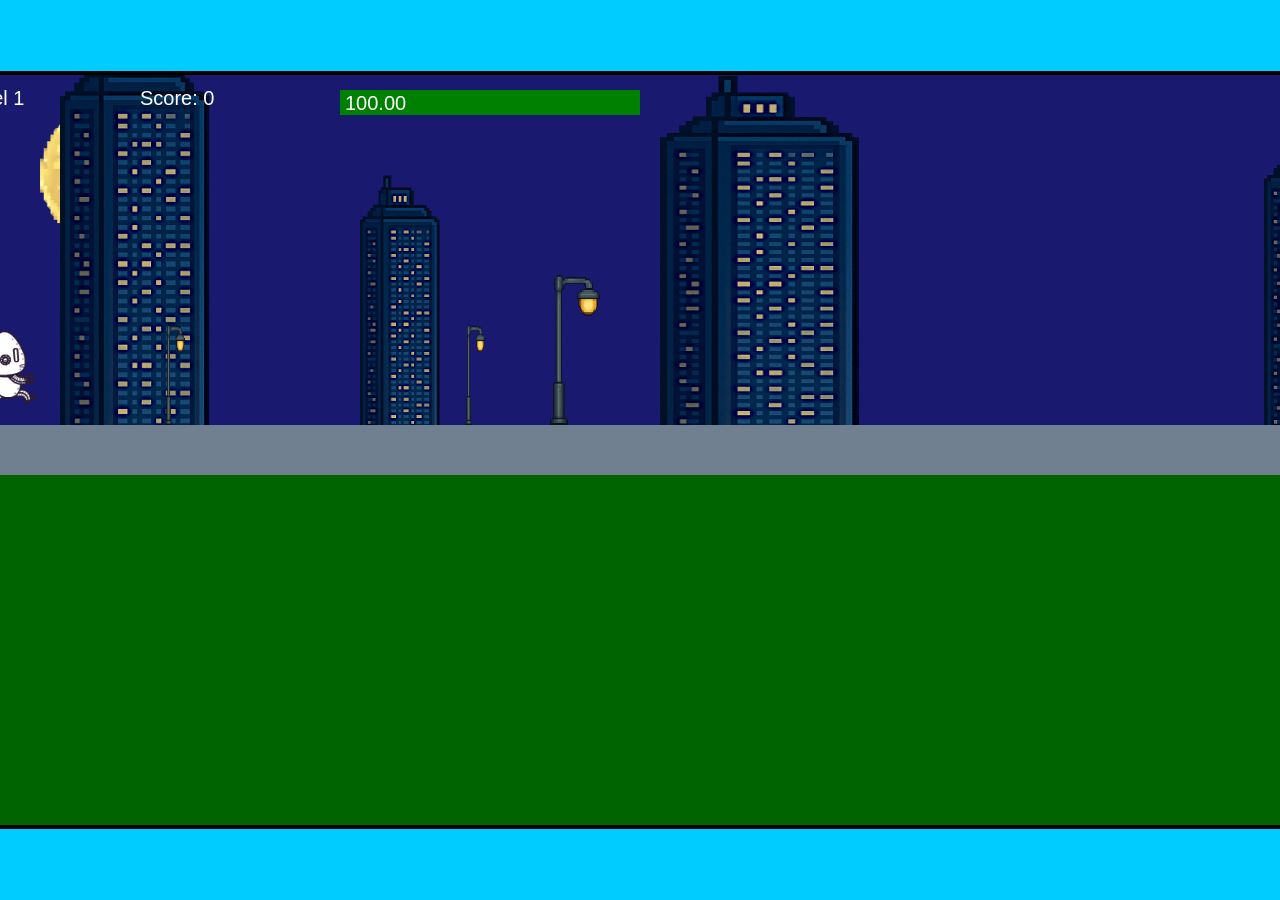
<file: fsd-projects/runtime/index.html>
<!DOCTYPE html>
<html lang="en">
  <head>
    <meta charset="UTF-8" />
    <meta name="viewport" content="width=device-width, initial-scale=1.0" />
    <title>Runtime Neo</title>
    <link rel="stylesheet" href="runtime.css" />
    <script src="https://code.jquery.com/jquery-3.1.0.js"></script>
    <script src="setup.js"></script>
    <script src="levels.js"></script>
    <script src="scenery.js"></script>
    <script src="student.js"></script>
    <script src="main.js"></script>
  </head>
  <body id="body">
    <canvas id="gameCanvas" width="1400" height="750"></canvas>
    <img id="player" src="images/halle.png" />
    <img id="projectile" src="images/projectile.png" />
    <img id="basicPlatform" src="images/interactable/basicPlatform.png" />
    <img id="spikes" src="images/interactable/spikes.png" />
    <img id="bug" src="images/interactable/bug.png" />
    <img id="healthUp" src="images/interactable/healthUp.png" />
    <img id="flag" src="images/interactable/flag.png" />
    <img id="moon" src="images/backgrounds/moon.png" />
    <img id="building" src="images/backgrounds/building.png" />
    <img id="lamp" src="images/backgrounds/lamp.png" />
  </body>
</html>
</file>
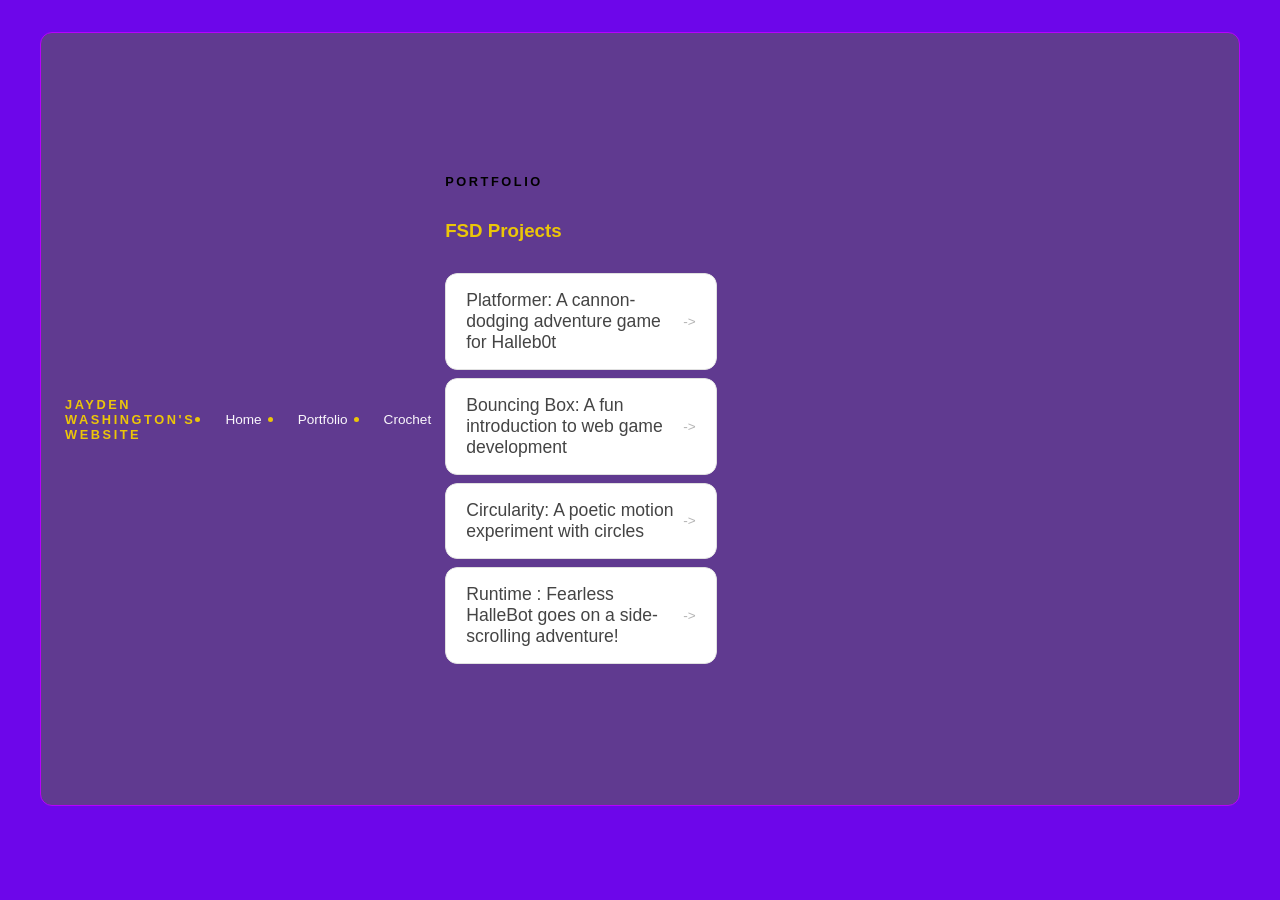
<file: portfolio.html>
<!DOCTYPE html>
<html>

<head>
  <title>Jayden Washington's Website</title>
  <link rel="stylesheet" href="style.css" />
</head>

<body>
  <!-- All content goes here -->
  <div id="all-contents">
    <nav>
      <h1>Jayden Washington's Website</h1>
      <ul id="nav-ul">
        <li class="nav-li">
          <a class="button" href="index.html">Home</a>
        </li>
        <li class="nav-li">
          <a class="button" href="portfolio.html">Portfolio</a>
        </li>
        <li class="nav-li" </ul>
          <a class="button" href="crochet.html">Crochet</a>
        </li>
        </ul
    
      </nav>

    <main>
      <div class="content">
        <h1>Portfolio</h1>
        <h3>FSD Projects</h3>
        <ul id="portfolio">
          <li>
            <a href="fsd-projects/platformer/">Platformer: A cannon-dodging adventure game for Halleb0t</a>
          </li>
          <li>
            <a href="fsd-projects/bouncing-box/">Bouncing Box: A fun introduction to web game development</a>
          </li>
          <li>
            <a href="fsd-projects/circularity/">Circularity: A poetic motion experiment with circles</a>
          </li>
          <li>
            <a href="fsd-projects/runtime/">Runtime : Fearless HalleBot goes on a side-scrolling adventure!</a>
          </li>

        </ul>

        <!-- ASD Projects will go here -->

      </div>
    </main>
  </div>
</body>

</html>
</file>
<file: fsd-projects/runtime/runtime.css>
/* runtime.css */
/* Styles for Runtime Neo auto-runner game */

img {
  display: none;
}

#gameCanvas {
  position: absolute;
  border: 4px solid #000;
  top: 50%;
  left: 50%;
  transform: translate(-50%, -50%);
}

body {
  margin: 0;
  background-color: #00ccff;
  font-family: Arial, sans-serif;
  text-align: center;
  overflow: hidden;
}
</file>
<file: style.css>
* {
  box-sizing: border-box;
}

body {
  margin: 0;
  background: #6d06ea;
  color: #ecc608;
  font-family: "Helvetica Neue", Arial, sans-serif;
}

#all-contents {
  max-width: 1500px;
  min-height: 100vh;
  margin: 0 auto;
  padding: 32px 40px;
}
#interests {
  margin-top: 32px;
  width: 100%;
}

#interests h3 {
  margin: 0 0 12px;
  font-size: 0.75rem;
  font-weight: 700;
  text-transform: uppercase;
  letter-spacing: 0.2em;
  color: #ecc608;
}

#interests ul {
  list-style: none;
  margin: 0;
  padding: 0;
  display: flex;
  flex-wrap: wrap;
  gap: 8px;
}
.sidebar-img {
  width: 100%;
  max-width: 760px;
  aspect-ratio: 3 / 4;
  object-fit: cover;
  display: block;
  border-radius: 16px;
  filter: grayscale(100%);
  box-shadow: 0 8px 30px rgba(0, 0, 0, 0.12);
  transition:
    filter 0.4s ease,
    transform 0.4s ease,
    box-shadow 0.4s ease;
}
main {
  display: grid;
  grid-template-columns: minmax(220px, 1fr) minmax(420px, 1.6fr);
  align-items: center;
  min-height: calc(100vh - 160px);
  gap: clamp(32px, 5vw, 80px);
}

.sidebar {
  width: 100%;
}

.content {
  display: flex;
  flex-direction: column;
  align-items: flex-start;
  gap: 12px;
}

.sidebar-img:hover {
  filter: grayscale(0%);
  transform: translateY(-4px);
  box-shadow: 0 16px 40px rgba(0, 0, 0, 0.18);
}

#interests li {
  color: #555;
  font-size: 1rem;
  font-weight: 600;
  padding: 10px 20px;
  background: #fff;
  border: 1px solid #ddd;
  border-radius: 100px;
  transition:
    background 0.25s ease,
    color 0.25s ease,
    transform 0.25s ease;
  cursor: default;
}

#interests li:hover {
  background: #0a0b0b;
  color: #fff;
  border-color: #030303;
  transform: translateY(-2px);
}
#interests h3 {
  color: #ecc608;
}

#interests li {
  background: #603a90;
  border-color: #ecc608;
  color: #ecc608;
}

#interests li:hover {
  background: #ecc608;
  color: #603a90;
}
nav {
  display: flex;
  justify-content: space-between;
  align-items: center;
  margin-bottom: 48px;
  padding: 16px 24px;
  background: #603a90;
  border: 1px solid #b700ff;
  border-radius: 12px;
}

nav h1 {
  margin: 0;
  font-size: 0.8rem;
  font-weight: 700;
  text-transform: uppercase;
  letter-spacing: 0.2em;
  color: #ecc608;
}

#nav-ul {
  display: flex;
  gap: 8px;
  margin: 0;
  padding: 0;
}

.nav-li a {
  color: #faf7fc;
  text-decoration: none;
  font-size: 0.85rem;
  font-weight: 500;
  padding: 6px 14px;
  border-radius: 8px;
  transition:
    background 0.25s ease,
    color 0.25s ease;
}

.nav-li a:hover {
  background: #ecc608;
  color: #6d06ea;
}
/* Portfolio styles */
.content h1 {
  color: black;
}

#portfolio {
  list-style: none;
  margin: 0;
  padding: 0;
  width: 100%;
  display: flex;
  flex-direction: column;
  gap: 8px;
}

#portfolio li {
  border-radius: 12px;
  overflow: hidden;
}

#portfolio a {
  display: flex;
  justify-content: space-between;
  align-items: center;
  text-decoration: none;
  color: #444;
  padding: 16px 20px;
  font-size: 1.1rem;
  font-weight: 500;
  background: #fff;
  border: 1px solid #e0e0e0;
  border-radius: 12px;
  transition: background 0.25s ease, color 0.25s ease, transform 0.25s ease;
}

#portfolio a:hover {
  background: #000;
  color: #fff;
  transform: translateX(4px);
}

#portfolio a::after {
  content: "->";
  font-size: 0.85rem;
  opacity: 0.4;
  transition: opacity 0.25s ease;
  white-space: nowrap;
}

#portfolio a:hover::after {
  opacity: 1;
}
</file>
